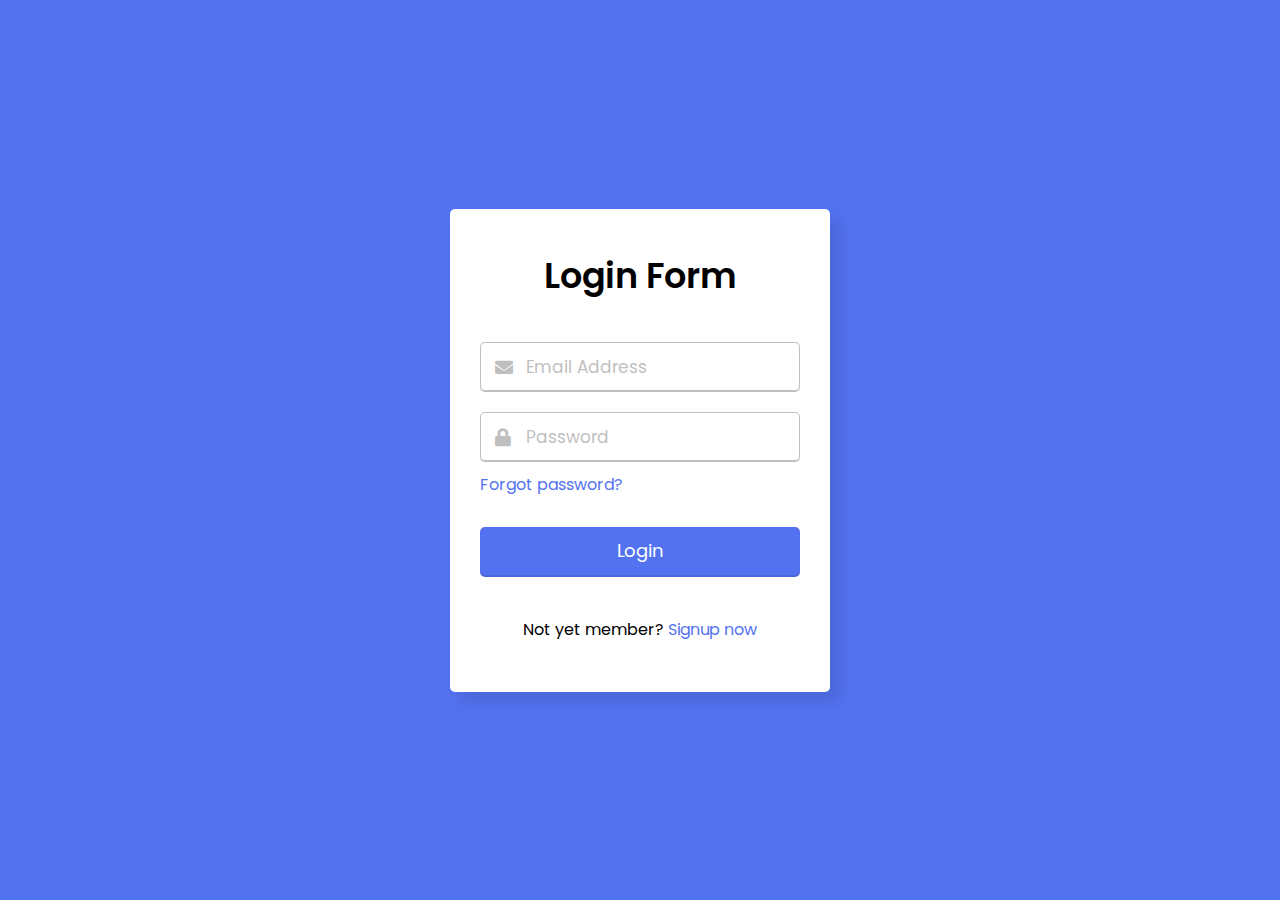
<file: login.html>
<!DOCTYPE html>
<!-- Coding By CodingNepal - youtube.com/codingnepal -->
<html lang="en">
<head>
  <meta charset="UTF-8">
  <meta name="viewport" content="width=device-width, initial-scale=1.0">
  <title>Login Form validation in HTML & CSS | CodingNepal</title>
  <!-- <link rel="stylesheet" href="style.css"> -->
  <link rel="stylesheet" href="https://cdnjs.cloudflare.com/ajax/libs/font-awesome/5.15.3/css/all.min.css"/>
</head>
<body>
  <div class="wrapper">
    <header>Login Form</header>
    <form action="#">
      <div class="field email">
        <div class="input-area">
          <input type="text" placeholder="Email Address">
          <i class="icon fas fa-envelope"></i>
          <i class="error error-icon fas fa-exclamation-circle"></i>
        </div>
        <div class="error error-txt">Email can't be blank</div>
      </div>
      <div class="field password">
        <div class="input-area">
          <input type="password" placeholder="Password">
          <i class="icon fas fa-lock"></i>
          <i class="error error-icon fas fa-exclamation-circle"></i>
        </div>
        <div class="error error-txt">Password can't be blank</div>
      </div>
      <div class="pass-txt"><a href="#">Forgot password?</a></div>
      <input type="submit" value="Login">
    </form>
    <div class="sign-txt">Not yet member? <a href="registration.html">Signup now</a></div>
  </div>

<style>

@import url('https://fonts.googleapis.com/css2?family=Poppins:wght@400;500;600&display=swap');
*{
  margin: 0;
  padding: 0;
  box-sizing: border-box;
  font-family: "Poppins", sans-serif;
}
body{
  width: 100%;
  height: 100vh;
  display: flex;
  align-items: center;
  justify-content: center;
  background: #5372F0;
}
::selection{
  color: #fff;
  background: #5372F0;
}
.wrapper{
  width: 380px;
  padding: 40px 30px 50px 30px;
  background: #fff;
  border-radius: 5px;
  text-align: center;
  box-shadow: 10px 10px 15px rgba(0,0,0,0.1);
}
.wrapper header{
  font-size: 35px;
  font-weight: 600;
}
.wrapper form{
  margin: 40px 0;
}
form .field{
  width: 100%;
  margin-bottom: 20px;
}
form .field.shake{
  animation: shake 0.3s ease-in-out;
}
@keyframes shake {
  0%, 100%{
    margin-left: 0px;
  }
  20%, 80%{
    margin-left: -12px;
  }
  40%, 60%{
    margin-left: 12px;
  }
}
form .field .input-area{
  height: 50px;
  width: 100%;
  position: relative;
}
form input{
  width: 100%;
  height: 100%;
  outline: none;
  padding: 0 45px;
  font-size: 18px;
  background: none;
  caret-color: #5372F0;
  border-radius: 5px;
  border: 1px solid #bfbfbf;
  border-bottom-width: 2px;
  transition: all 0.2s ease;
}
form .field input:focus,
form .field.valid input{
  border-color: #5372F0;
}
form .field.shake input,
form .field.error input{
  border-color: #dc3545;
}
.field .input-area i{
  position: absolute;
  top: 50%;
  font-size: 18px;
  pointer-events: none;
  transform: translateY(-50%);
}
.input-area .icon{
  left: 15px;
  color: #bfbfbf;
  transition: color 0.2s ease;
}
.input-area .error-icon{
  right: 15px;
  color: #dc3545;
}
form input:focus ~ .icon,
form .field.valid .icon{
  color: #5372F0;
}
form .field.shake input:focus ~ .icon,
form .field.error input:focus ~ .icon{
  color: #bfbfbf;
}
form input::placeholder{
  color: #bfbfbf;
  font-size: 17px;
}
form .field .error-txt{
  color: #dc3545;
  text-align: left;
  margin-top: 5px;
}
form .field .error{
  display: none;
}
form .field.shake .error,
form .field.error .error{
  display: block;
}
form .pass-txt{
  text-align: left;
  margin-top: -10px;
}
.wrapper a{
  color: #5372F0;
  text-decoration: none;
}
.wrapper a:hover{
  text-decoration: underline;
}
form input[type="submit"]{
  height: 50px;
  margin-top: 30px;
  color: #fff;
  padding: 0;
  border: none;
  background: #5372F0;
  cursor: pointer;
  border-bottom: 2px solid rgba(0,0,0,0.1);
  transition: all 0.3s ease;
}
form input[type="submit"]:hover{
  background: #2c52ed;
}

</style>

<script>

const form = document.querySelector("form");
eField = form.querySelector(".email"),
eInput = eField.querySelector("input"),
pField = form.querySelector(".password"),
pInput = pField.querySelector("input");

form.onsubmit = (e)=>{
  e.preventDefault(); //preventing from form submitting
  //if email and password is blank then add shake class in it else call specified function
  (eInput.value == "") ? eField.classList.add("shake", "error") : checkEmail();
  (pInput.value == "") ? pField.classList.add("shake", "error") : checkPass();

  setTimeout(()=>{ //remove shake class after 500ms
    eField.classList.remove("shake");
    pField.classList.remove("shake");
  }, 500);

  eInput.onkeyup = ()=>{checkEmail();} //calling checkEmail function on email input keyup
  pInput.onkeyup = ()=>{checkPass();} //calling checkPassword function on pass input keyup

  function checkEmail(){ //checkEmail function
    let pattern = /^[^ ]+@[^ ]+\.[a-z]{2,3}$/; //pattern for validate email
    if(!eInput.value.match(pattern)){ //if pattern not matched then add error and remove valid class
      eField.classList.add("error");
      eField.classList.remove("valid");
      let errorTxt = eField.querySelector(".error-txt");
      //if email value is not empty then show please enter valid email else show Email can't be blank
      (eInput.value != "") ? errorTxt.innerText = "Enter a valid email address" : errorTxt.innerText = "Email can't be blank";
    }else{ //if pattern matched then remove error and add valid class
      eField.classList.remove("error");
      eField.classList.add("valid");
    }
  }

  function checkPass(){ //checkPass function
    if(pInput.value == ""){ //if pass is empty then add error and remove valid class
      pField.classList.add("error");
      pField.classList.remove("valid");
    }else{ //if pass is empty then remove error and add valid class
      pField.classList.remove("error");
      pField.classList.add("valid");
    }
  }

  //if eField and pField doesn't contains error class that mean user filled details properly
  if(!eField.classList.contains("error") && !pField.classList.contains("error")){
    window.location.href = form.getAttribute("action"); //redirecting user to the specified url which is inside action attribute of form tag
  }
}

</script>

  <!-- <script src="script.js"></script> -->

</body>
</html>
</file>
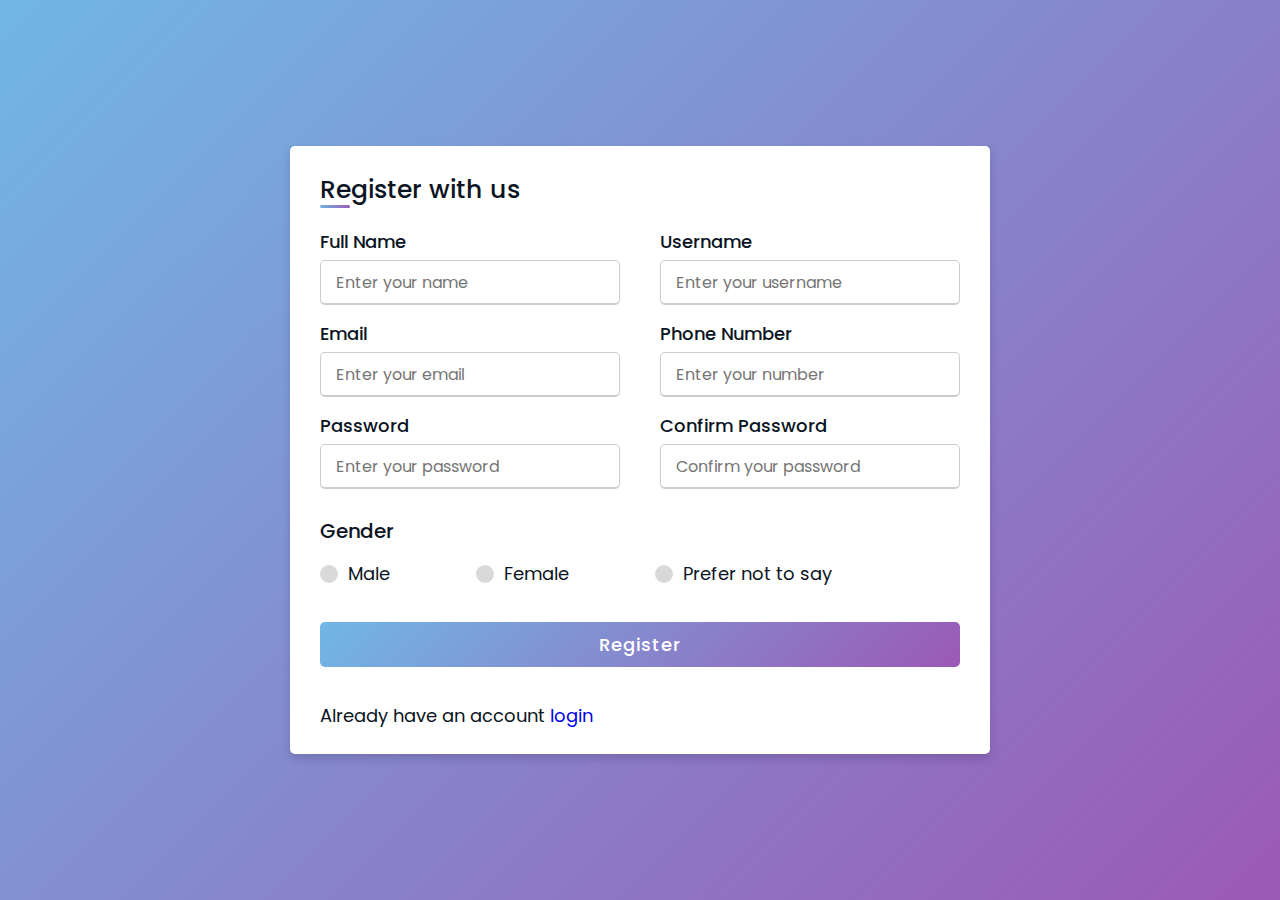
<file: registration.html>
<!DOCTYPE html>
<!-- Created By CodingLab - www.codinglabweb.com -->
<html lang="en" dir="ltr">
  <head>
    <meta charset="UTF-8">
    <title> </title>
    <link rel="stylesheet" href="style.css">
     <meta name="viewport" content="width=device-width, initial-scale=1.0">
   </head>
<body>
  <div class="container">
    <div class="title">Register with us</div>
    <div class="content">
      <form action="#">
        <div class="user-details">
          <div class="input-box">
            <span class="details">Full Name</span>
            <input type="text" placeholder="Enter your name" required>
          </div>
          <div class="input-box">
            <span class="details">Username</span>
            <input type="text" placeholder="Enter your username" required>
          </div>
          <div class="input-box">
            <span class="details">Email</span>
            <input type="text" placeholder="Enter your email" required>
          </div>
          <div class="input-box">
            <span class="details">Phone Number</span>
            <input type="text" placeholder="Enter your number" required>
          </div>
          <div class="input-box">
            <span class="details">Password</span>
            <input type="text" placeholder="Enter your password" required>
          </div>
          <div class="input-box">
            <span class="details">Confirm Password</span>
            <input type="text" placeholder="Confirm your password" required>
          </div>
        </div>
        <div class="gender-details">
          <input type="radio" name="gender" id="dot-1">
          <input type="radio" name="gender" id="dot-2">
          <input type="radio" name="gender" id="dot-3">
          <span class="gender-title">Gender</span>
          <div class="category">
            <label for="dot-1">
            <span class="dot one"></span>
            <span class="gender">Male</span>
          </label>
          <label for="dot-2">
            <span class="dot two"></span>
            <span class="gender">Female</span>
          </label>
          <label for="dot-3">
            <span class="dot three"></span>
            <span class="gender">Prefer not to say</span>
            </label>
          </div>
        </div>
        <div class="button">
          <input type="submit" value="Register">
        </div>
        <p>Already have an account  <a href="login.html">login</a></p>
      </form>
    </div>
  </div>

  <style>

@import url('https://fonts.googleapis.com/css2?family=Poppins:wght@200;300;400;500;600;700&display=swap');
*{
  margin: 0;
  padding: 0;
  box-sizing: border-box;
  font-family: 'Poppins',sans-serif;
}
body{
  height: 100vh;
  display: flex;
  justify-content: center;
  align-items: center;
  padding: 10px;
  background: linear-gradient(135deg, #71b7e6, #9b59b6);
}
.container{
  max-width: 700px;
  width: 100%;
  background-color: #fff;
  padding: 25px 30px;
  border-radius: 5px;
  box-shadow: 0 5px 10px rgba(0,0,0,0.15);
}
.container .title{
  font-size: 25px;
  font-weight: 500;
  position: relative;
}
.container .title::before{
  content: "";
  position: absolute;
  left: 0;
  bottom: 0;
  height: 3px;
  width: 30px;
  border-radius: 5px;
  background: linear-gradient(135deg, #71b7e6, #9b59b6);
}
.content form .user-details{
  display: flex;
  flex-wrap: wrap;
  justify-content: space-between;
  margin: 20px 0 12px 0;
}
form .user-details .input-box{
  margin-bottom: 15px;
  width: calc(100% / 2 - 20px);
}
form .input-box span.details{
  display: block;
  font-weight: 500;
  margin-bottom: 5px;
}
.user-details .input-box input{
  height: 45px;
  width: 100%;
  outline: none;
  font-size: 16px;
  border-radius: 5px;
  padding-left: 15px;
  border: 1px solid #ccc;
  border-bottom-width: 2px;
  transition: all 0.3s ease;
}
.user-details .input-box input:focus,
.user-details .input-box input:valid{
  border-color: #9b59b6;
}
 form .gender-details .gender-title{
  font-size: 20px;
  font-weight: 500;
 }
 form .category{
   display: flex;
   width: 80%;
   margin: 14px 0 ;
   justify-content: space-between;
 }
 form .category label{
   display: flex;
   align-items: center;
   cursor: pointer;
 }
 form .category label .dot{
  height: 18px;
  width: 18px;
  border-radius: 50%;
  margin-right: 10px;
  background: #d9d9d9;
  border: 5px solid transparent;
  transition: all 0.3s ease;
}
 #dot-1:checked ~ .category label .one,
 #dot-2:checked ~ .category label .two,
 #dot-3:checked ~ .category label .three{
   background: #9b59b6;
   border-color: #d9d9d9;
 }
 form input[type="radio"]{
   display: none;
 }
 form .button{
   height: 45px;
   margin: 35px 0
 }
 form .button input{
   height: 100%;
   width: 100%;
   border-radius: 5px;
   border: none;
   color: #fff;
   font-size: 18px;
   font-weight: 500;
   letter-spacing: 1px;
   cursor: pointer;
   transition: all 0.3s ease;
   background: linear-gradient(135deg, #71b7e6, #9b59b6);
 }
 form .button input:hover{
  /* transform: scale(0.99); */
  background: linear-gradient(-135deg, #71b7e6, #9b59b6);
  }
 @media(max-width: 584px){
 .container{
  max-width: 100%;
}
form .user-details .input-box{
    margin-bottom: 15px;
    width: 100%;
  }
  form .category{
    width: 100%;
  }
  .content form .user-details{
    max-height: 300px;
    overflow-y: scroll;
  }
  .user-details::-webkit-scrollbar{
    width: 5px;
  }
  }
  @media(max-width: 459px){
  .container .content .category{
    flex-direction: column;
  }
}


  </style>
</body>
</html>
</file>
<file: style.css>
:root {
  --color-white-100: hsl(206, 0%, 100%);
  --color-white-200: hsl(206, 0%, 90%);
  --color-white-300: hsl(206, 0%, 80%);
  --color-white-400: hsl(206, 0%, 65%);
  --color-white-500: hsl(206, 0%, 50%);
  --color-black-100: hsl(217, 30%, 18%);
  --color-black-200: hsl(217, 27%, 15%);
  --color-black-300: hsl(217, 27%, 12%);
  --color-black-400: hsl(217, 52%, 9%);
  --color-blue-100: hsl(215, 97%, 87%);
  --color-blue-200: hsl(215, 96%, 78%);
  --color-blue-300: hsl(215, 94%, 68%);
  --color-blue-400: hsl(215, 91%, 60%);
  --color-blue-500: hsl(215, 83%, 53%);
  --color-blue-600: hsl(215, 76%, 48%);
  --shadow-small: 0 1px 3px 0 rgba(0, 0, 0, 0.1),
     0 1px 2px 0 rgba(0, 0, 0, 0.06);
  --shadow-medium: 0 4px 6px -1px rgba(0, 0, 0, 0.1),
     0 2px 4px -1px rgba(0, 0, 0, 0.06);
  --shadow-large: 0 10px 15px -3px rgba(0, 0, 0, 0.1),
     0 4px 6px -2px rgba(0, 0, 0, 0.05);
}

*,
*::before,
*::after {
  padding: 0;
  margin: 0;
  box-sizing: border-box;
  list-style: none;
  list-style-type: none;
  text-decoration: none;
  -webkit-font-smoothing: antialiased;
  -moz-osx-font-smoothing: grayscale;
  text-rendering: optimizeLegibility;
}

html {
  font-size: 100%;
  box-sizing: inherit;
  scroll-behavior: smooth;
  height: -webkit-fill-available;
}

body {
  font-family: "Poppins", sans-serif;
  font-size: clamp(1rem, 2vw, 1.125rem);
  font-weight: 400;
  line-height: 1.5;
  color: var(--color-black-400);
  background-color: var(--color-white-100);
  /* overflow: auto; */
}
body.darkmode {
  color: var(--color-white-100);
  background-color: var(--color-black-400);
}

main {
  overflow: hidden;
}

p {
  text-wrap: balance;
}

a,
button {
  cursor: pointer;
  user-select: none;
  border: none;
  outline: none;
  background: none;
}

img,
video {
  display: block;
  max-width: 100%;
  height: auto;
  object-fit: cover;
}

.section {
  margin: 0 auto;
  padding: 5rem 0 2rem;
}

.container {
  max-width: 75rem;
  height: auto;
  margin: 0 auto;
  padding: 0 1.25rem;
}

.paragraph {
  font-family: inherit;
  text-wrap: balance;
  color: inherit;
}

.heading-xl {
  font-family: inherit;
  font-size: clamp(2.648rem, 6vw, 4.241rem);
  font-weight: 700;
  line-height: 1.15;
  letter-spacing: -1px;
}
.heading-lg {
  font-family: inherit;
  font-size: clamp(2.179rem, 5vw, 3.176rem);
  font-weight: 700;
  line-height: 1.15;
  letter-spacing: -1px;
}
.heading-md {
  font-family: inherit;
  font-size: clamp(1.794rem, 4vw, 2.379rem);
  font-weight: 700;
  line-height: 1.25;
  letter-spacing: -1px;
}

.btn {
  display: inline-block;
  font-family: inherit;
  font-size: 0.95rem;
  font-weight: 500;
  line-height: 1.5;
  text-align: center;
  vertical-align: middle;
  white-space: nowrap;
  user-select: none;
  outline: none;
  border: none;
  border-radius: 0.25rem;
  text-transform: unset;
  transition: all 0.3s ease-in-out;
}
.btn-inline {
  display: inline-flex;
  align-items: center;
  justify-content: center;
  column-gap: 0.5rem;
}
.btn-darken {
  padding: 0.75rem 2rem;
  color: var(--color-white-100);
  background-color: var(--color-black-200);
  box-shadow: var(--shadow-medium);
}
.darkmode .btn-darken {
  background-color: var(--color-blue-500);
}

.header {
  position: fixed;
  top: 0;
  left: 0;
  z-index: 100;
  width: 100%;
  height: auto;
  margin: 0 auto;
  background-color: var(--color-white-100);
  box-shadow: var(--shadow-medium);
}
.darkmode .header {
  background-color: var(--color-black-400);
}

.navbar {
  display: flex;
  flex-direction: row;
  align-items: center;
  align-content: center;
  justify-content: space-between;
  width: 100%;
  height: 4rem;
  margin: 0 auto;
}

.brand {
  font-family: inherit;
  font-size: 1.6rem;
  font-weight: 600;
  line-height: 1.25;
  margin-right: auto;
  letter-spacing: -1px;
  text-transform: uppercase;
  color: var(--color-blue-500);
}
.darkmode .brand {
  color: var(--color-white-100);
}

.menu {
  position: fixed;
  top: 0;
  left: -100%;
  z-index: 10;
  width: 100%;
  height: 100vh;
  overflow: hidden;
  color: var(--color-black-400);
  background-color: var(--color-white-100);
  box-shadow: var(--shadow-medium);
  transition: all 0.4s ease-in-out;
}
.darkmode .menu {
  color: var(--color-white-100);
  background-color: var(--color-black-400);
}
.menu.is-active {
  left: 0;
}
.menu-inner {
  display: flex;
  flex-direction: column;
  align-items: center;
  justify-content: center;
  row-gap: 1.25rem;
  margin-top: 7rem;
}
.menu-link {
  font-family: inherit;
  font-size: 1rem;
  font-weight: 500;
  line-height: 1.5;
  color: inherit;
  text-transform: uppercase;
  transition: all 0.3s ease;
}
@media only screen and (min-width: 48rem) {
  .menu {
    position: relative;
    top: 0;
    left: 0;
    width: auto;
    height: auto;
    padding: 0rem;
    margin-left: auto;
    background: none;
    box-shadow: none;
    transition: none;
  }
  .menu-inner {
    display: flex;
    flex-direction: row;
    column-gap: 2rem;
    margin: 0 auto;
  }
  .menu-link {
    text-transform: capitalize;
  }
}

.burger {
  position: relative;
  display: block;
  cursor: pointer;
  user-select: none;
  order: -1;
  z-index: 12;
  width: 1.6rem;
  height: 1.15rem;
  margin-right: 1.25rem;
  border: none;
  outline: none;
  background: none;
  visibility: visible;
  transform: rotate(0deg);
  transition: 0.35s ease;
}
@media only screen and (min-width: 48rem) {
  .burger {
    display: none;
    visibility: hidden;
  }
}
.burger-line {
  position: absolute;
  display: block;
  left: 0;
  width: 100%;
  height: 2px;
  border: none;
  outline: none;
  opacity: 1;
  border-radius: 1rem;
  transform: rotate(0deg);
  background-color: var(--color-black-300);
  transition: 0.25s ease-in-out;
}
.darkmode .burger-line {
  background-color: var(--color-white-100);
}
.burger-line:nth-child(1) {
  top: 0px;
}
.burger-line:nth-child(2) {
  top: 0.5rem;
  width: 70%;
}
.burger-line:nth-child(3) {
  top: 1rem;
}
.burger.is-active .burger-line:nth-child(1) {
  top: 0.5rem;
  transform: rotate(135deg);
}
.burger.is-active .burger-line:nth-child(2) {
  opacity: 0;
  visibility: hidden;
}
.burger.is-active .burger-line:nth-child(3) {
  top: 0.5rem;
  transform: rotate(-135deg);
}

.switch {
  position: relative;
  display: block;
  cursor: pointer;
  user-select: none;
  z-index: 9;
  margin-left: 5rem;
  margin-right: 0.5rem;
}
.switch-light, .switch-dark {
  position: absolute;
  top: 50%;
  left: 50%;
  transform-origin: center;
  transform: translate(-50%, -50%);
  transition: all 0.3s ease-in;
}
.switch-light {
  font-size: 1.45rem;
  visibility: visible;
  color: var(--color-black-300);
}
.darkmode .switch-light {
  font-size: 0rem;
  visibility: hidden;
}
.switch-dark {
  font-size: 0rem;
  visibility: hidden;
  color: var(--color-white-100);
}
.darkmode .switch-dark {
  font-size: 1.45rem;
  visibility: visible;
}

.banner-column {
  position: relative;
  display: grid;
  align-items: center;
  row-gap: 2rem;
}
@media only screen and (min-width: 48rem) {
  .banner-column {
    grid-template-columns: repeat(2, minmax(0, 1fr));
    justify-content: center;
    margin-top: 4rem;
  }
}
@media only screen and (min-width: 64rem) {
  .banner-column {
    grid-template-columns: 1fr max-content;
    column-gap: 2rem;
  }
}
.banner-image {
  display: block;
  max-width: 25rem;
  height: auto;
  object-fit: cover;
  justify-self: center;
}
@media only screen and (min-width: 48rem) {
  .banner-image {
    order: 1;
    max-width: 28rem;
    height: auto;
  }
}
@media only screen and (min-width: 64rem) {
  .banner-image {
    max-width: 33rem;
    height: auto;
  }
}
.banner-inner {
  display: flex;
  flex-direction: column;
  align-items: flex-start;
  row-gap: 1.5rem;
}

/*# sourceMappingURL=style.css.map */


/* JS COUNTER CSS  */




.counter {
  font-family: Arial;
  padding: 25px;
  background-color: #f5f5f5;
  color: #808080;
  text-align: center;
  margin-top: 0;
  display: flex;
  justify-content: space-between;
}

/*-=-=-=-=-=-=-=-=-=-=-=- */
/* Column Grids */
/*-=-=-=-=-=-=-=-=-=-=-=- */

.col_half { width: 49%; }
.col_third { width: 32%; }
.col_fourth { width: 23.5%; align-self: center; }
.col_fifth { width: 18.4%; }
.col_sixth { width: 15%; }
.col_three_fourth { width: 74.5%;}
.col_twothird{ width: 66%;}
.col_half,
.col_third,
.col_twothird,
.col_fourth,
.col_three_fourth,
.col_fifth{
  position: relative;
  display:inline;
  display: inline-block;
  float: left;
  margin-right: 9.8%;
  margin-bottom: 20px;
}
.end { margin-right: 0 !important; }
/* Column Grids End */

.wrapper { width: 100%; margin: 30px auto; position: relative;}
.counter { background-color: #ffffff; margin-right: 20px 35px;  border-radius: 5px;}
.count-title { font-size: 40px; font-weight: normal; margin-top: 10px; margin-bottom: 0; text-align: center; }
.count-text { font-size: 20px; font-weight: normal; margin-top: 10px; margin-bottom: 0; text-align: center; }
.fa-2x { margin: 0 auto; float: none; display: table; color: #4ad1e5; }

/* Responsive Styles for Small Screens */
@media (max-width: 767px) {
  .counter {
    flex-direction: column;
    align-items: center;
    text-align: center;
  }

  .col_fourth {
    width: 100%;
    margin-right: 0;
    margin-bottom: 20px;
  }

  .count-title {
    font-size: 30px;
  }

  .count-text {
    font-size: 16px;
  }
}

/* END OF COUNTER SECTION  */

.contact_us_green * {
  font-family: Nunito, sans-serif;
}

.contact_us_green .responsive-container-block {
  min-height: 75px;
  height: fit-content;
  width: 100%;
  display: flex;
  flex-wrap: wrap;
  justify-content: flex-start;
  margin-top: 0px;
  margin-right: auto;
  margin-bottom: 60px;
  margin-left: auto;
}

.contact_us_green input:focus {
  outline-color: initial;
  outline-style: none;
  outline-width: initial;
}

.contact_us_green textarea:focus {
  outline-color: initial;
  outline-style: none;
  outline-width: initial;
}

.contact_us_green .text-blk {
  margin-top: 0px;
  margin-right: 0px;
  margin-bottom: 0px;
  margin-left: 0px;
  line-height: 25px;
}

.contact_us_green .responsive-cell-block {
  min-height: 75px;
}

.contact_us_green .responsive-container-block.container {
  max-width: 1320px;
  margin-top: 60px;
  margin-right: auto;
  margin-bottom: 60px;
  margin-left: auto;
}

.contact_us_green .responsive-container-block.big-container {
  padding-top: 0px;
  padding-right: 50px;
  padding-bottom: 0px;
  padding-left: 50px;
}

.contact_us_green .text-blk.contactus-head {
  font-size: 40px;
  line-height: 50px;
  font-weight: 700;
  margin-top: 0px;
  margin-right: 0px;
  margin-bottom: 10px;
  margin-left: 0px;
}

.contact_us_green .text-blk.contactus-subhead {
  max-width: 385px;
  color: #939393;
  font-size: 18px;
  margin-top: 0px;
  margin-right: 0px;
  margin-bottom: 50px;
  margin-left: 0px;
}

.contact_us_green .contact-svg {
  padding-top: 0px;
  padding-right: 25px;
  padding-bottom: 0px;
  padding-left: 0px;
  width: 65px;
  height: 40px;
}

.contact_us_green .social-media-links {
  margin-top: 80px;
  margin-right: auto;
  margin-bottom: 0px;
  margin-left: auto;
  width: 250px;
  display: flex;
  justify-content: space-evenly;
}

.contact_us_green .social-svg {
  width: 35px;
  height: 35px;
}

.contact_us_green .text-box {
  display: flex;
  margin-top: 0px;
  margin-right: 0px;
  margin-bottom: 50px;
  margin-left: 0px;
}

.contact_us_green .contact-text {
  color: #939393;
}

.contact_us_green .input {
  height: 50px;
  width: 90%;
  border-top-width: 2.5px;
  border-right-width: 2.5px;
  border-bottom-width: 2.5px;
  border-left-width: 2.5px;
  border-top-style: solid;
  border-right-style: solid;
  border-bottom-style: solid;
  border-left-style: solid;
  border-top-color: #a2a2a2;
  border-right-color: #a2a2a2;
  border-bottom-color: #a2a2a2;
  border-left-color: #a2a2a2;
  border-image-source: initial;
  border-image-slice: initial;
  border-image-width: initial;
  border-image-outset: initial;
  border-image-repeat: initial;
  border-top-left-radius: 5px;
  border-top-right-radius: 5px;
  border-bottom-right-radius: 5px;
  border-bottom-left-radius: 5px;
  font-size: 16px;
  padding-top: 5px;
  padding-right: 15px;
  padding-bottom: 5px;
  padding-left: 15px;
}

.contact_us_green .textinput {
  height: 200px;
  width: 95%;
  border-top-width: 2px;
  border-right-width: 2px;
  border-bottom-width: 2px;
  border-left-width: 2px;
  border-top-style: solid;
  border-right-style: solid;
  border-bottom-style: solid;
  border-left-style: solid;
  border-top-color: #a2a2a2;
  border-right-color: #a2a2a2;
  border-bottom-color: #a2a2a2;
  border-left-color: #a2a2a2;
  border-image-source: initial;
  border-image-slice: initial;
  border-image-width: initial;
  border-image-outset: initial;
  border-image-repeat: initial;
  border-top-left-radius: 5px;
  border-top-right-radius: 5px;
  border-bottom-right-radius: 5px;
  border-bottom-left-radius: 5px;
  font-size: 16px;
  padding-top: 20px;
  padding-right: 30px;
  padding-bottom: 20px;
  padding-left: 20px;
}

.contact_us_green .submit-btn {
  min-width: 290px;
  height: 60px;
  background-color: #1c3b28;
  font-size: 18px;
  font-weight: 700;
  color: white;
  border-top-width: 2px;
  border-right-width: 2px;
  border-bottom-width: 2px;
  border-left-width: 2px;
  border-top-style: none;
  border-right-style: none;
  border-bottom-style: none;
  border-left-style: none;
  border-top-color: #767676;
  border-right-color: #767676;
  border-bottom-color: #767676;
  border-left-color: #767676;
  border-image-source: initial;
  border-image-slice: initial;
  border-image-width: initial;
  border-image-outset: initial;
  border-image-repeat: initial;
  border-top-left-radius: 5px;
  border-top-right-radius: 5px;
  border-bottom-right-radius: 5px;
  border-bottom-left-radius: 5px;
  margin-top: 0px;
  margin-right: auto;
  margin-bottom: 0px;
  margin-left: auto;
  cursor: pointer;
}

.contact_us_green .btn-wrapper {
  display: flex;
  justify-content: center;
}

.contact_us_green .text-blk.input-title {
  font-size: 18px;
  font-weight: 600;
  line-height: 28px;
  margin-top: 0px;
  margin-right: 0px;
  margin-bottom: 15px;
  margin-left: 0px;
}

.contact_us_green .responsive-cell-block.wk-ipadp-6.wk-tab-12.wk-mobile-12.wk-desk-6 {
  margin-top: 0px;
  margin-right: 0px;
  margin-bottom: 30px;
  margin-left: 0px;
}

.contact_us_green .responsive-cell-block.wk-tab-12.wk-mobile-12.wk-desk-5.wk-ipadp-10 {
  padding-top: 0px;
  padding-right: 0px;
  padding-bottom: 0px;
  padding-left: 60px;
  display: flex;
  flex-direction: column;
  align-items: center;
}

.contact_us_green .head-text-box {
  display: none;
}

.contact_us_green .line {
  border-right-width: 1.8px;
  border-right-style: solid;
  border-right-color: #a2a2a2;
}

.contact_us_green .responsive-cell-block.wk-tab-12.wk-mobile-12.wk-desk-7.wk-ipadp-10.line {
  padding-top: 0px;
  padding-right: 20px;
  padding-bottom: 0px;
  padding-left: 0px;
}

@media (max-width: 1024px) {
  .contact_us_green .responsive-container-block.container {
    justify-content: center;
  }

  .contact_us_green .text-blk.contactus-subhead {
    max-width: 90%;
  }

  .contact_us_green .head-text-box {
    display: block;
  }

  .contact_us_green .responsive-cell-block.wk-tab-12.wk-mobile-12.wk-desk-7.wk-ipadp-10.line {
    padding-top: 0px;
    padding-right: 20px;
    padding-bottom: 60px;
    padding-left: 0px;
  }

  .contact_us_green .line {
    border-right-width: initial;
    border-right-style: none;
    border-right-color: initial;
    border-bottom-width: 1.8px;
    border-bottom-style: solid;
    border-bottom-color: #a2a2a2;
  }

  .contact_us_green .responsive-cell-block.wk-tab-12.wk-mobile-12.wk-desk-5.wk-ipadp-10 {
    margin-top: 60px;
    margin-right: 0px;
    margin-bottom: 0px;
    margin-left: 0px;
  }

  .contact_us_green .workik-contact-bigbox {
    display: flex;
  }

  .contact_us_green .responsive-cell-block.wk-tab-12.wk-mobile-12.wk-desk-5.wk-ipadp-10 {
    padding-top: 0px;
    padding-right: 0px;
    padding-bottom: 0px;
    padding-left: 0px;
  }
}

@media (max-width: 768px) {
  .contact_us_green .text-content {
    display: none;
  }

  .contact_us_green .input {
    width: 100%;
  }

  .contact_us_green .textinput {
    width: 100%;
  }

  .contact_us_green .text-blk.contactus-head {
    font-size: 30px;
  }
}

@media (max-width: 500px) {
  .contact_us_green .responsive-container-block.big-container {
    padding-top: 0px;
    padding-right: 20px;
    padding-bottom: 0px;
    padding-left: 20px;
  }

  .contact_us_green .workik-contact-bigbox {
    display: block;
  }

  .contact_us_green .text-blk.input-title {
    font-size: 16px;
  }

  .contact_us_green .text-blk.contactus-head {
    font-size: 26px;
  }

  .contact_us_green .text-blk.contactus-subhead {
    font-size: 16px;
    line-height: 23px;
  }

  .contact_us_green .input {
    height: 45px;
  }

  .contact_us_green .responsive-cell-block.wk-ipadp-6.wk-tab-12.wk-mobile-12.wk-desk-6 {
    margin: 0 0 25px 0;
  }
}

 /* RESPONSIVENES */
</file>
